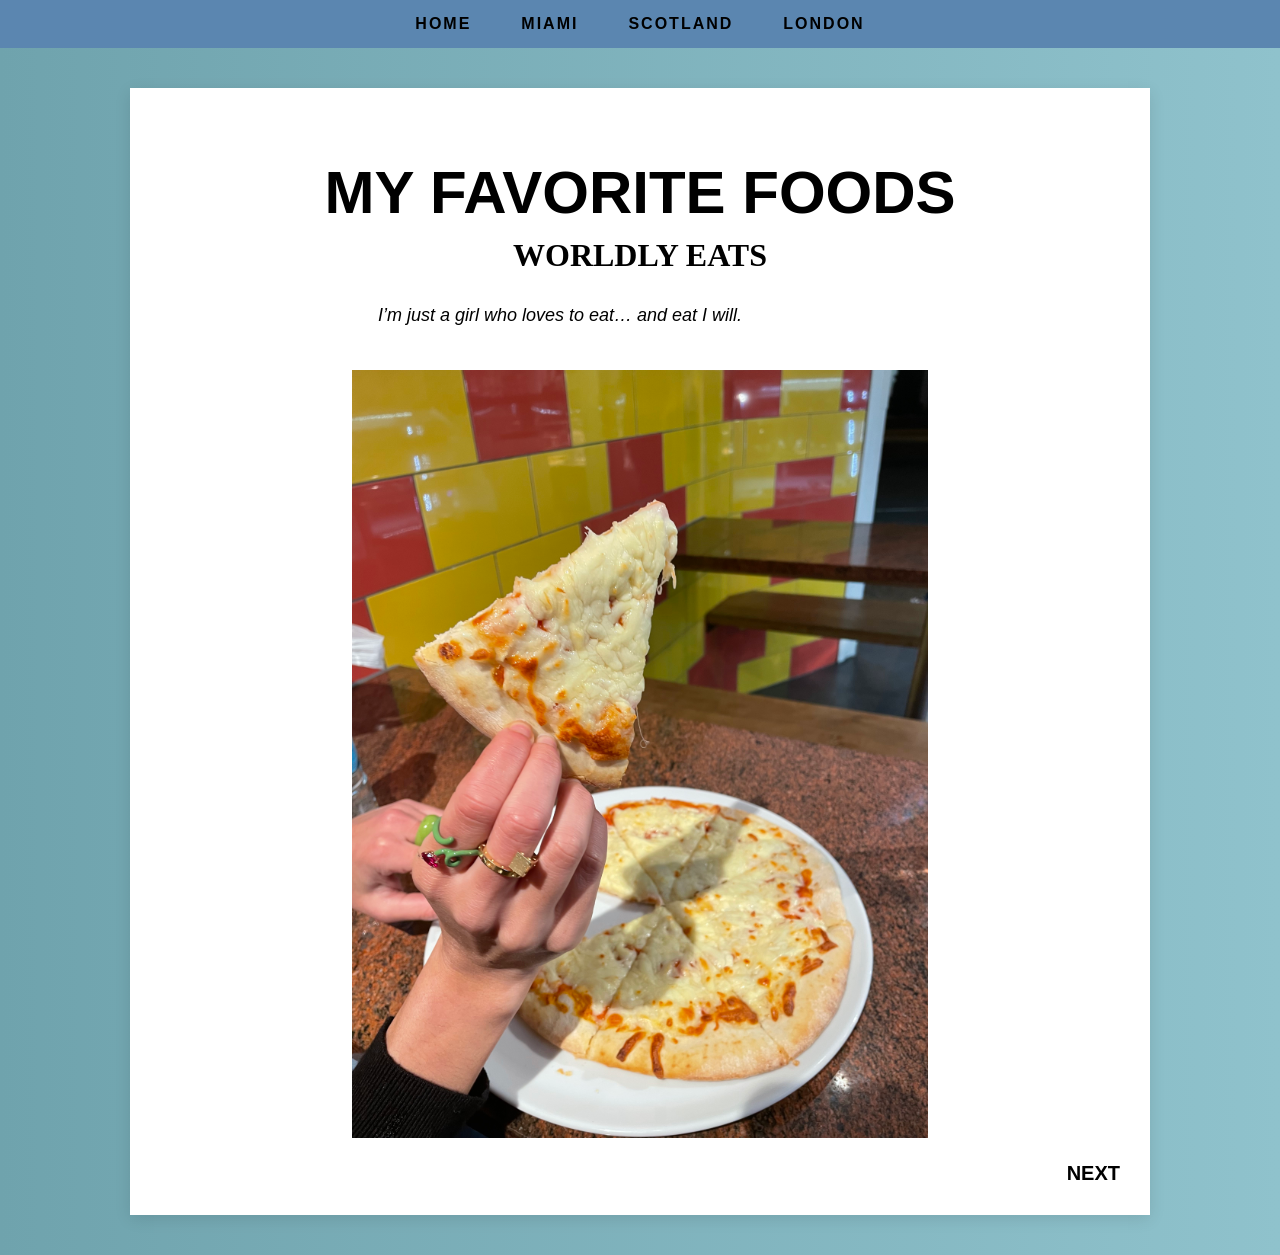
<file: index.html>
<!DOCTYPE html>
<html lang="en">
<head>
    <meta charset="UTF-8">
    <meta name="viewport" content="width=device-width, initial-scale=1.0">
    <title>Worldly Eats</title>
    <link rel="stylesheet" href="style.css">
</head>

<body>


   <div class="nav">
    <a href="index.html">HOME</a>
    <a href="miami.html">MIAMI</a>
    <a href="scotland.html">SCOTLAND</a>
    <a href="london.html">LONDON</a>
</div>

    <!-- MAIN BOX -->
    <div class="main-box">

        <h1>MY FAVORITE FOODS</h1>
        <h2>WORLDLY EATS</h2>

        <p class="tagline">
            I’m just a girl who loves to eat… and eat I will.
        </p>


        <img src="FP.jpeg" alt="Pizza">


        <div class="next">
            <a href="miami.html">NEXT</a>
        </div>

    </div>

</body>
</html>
</file>
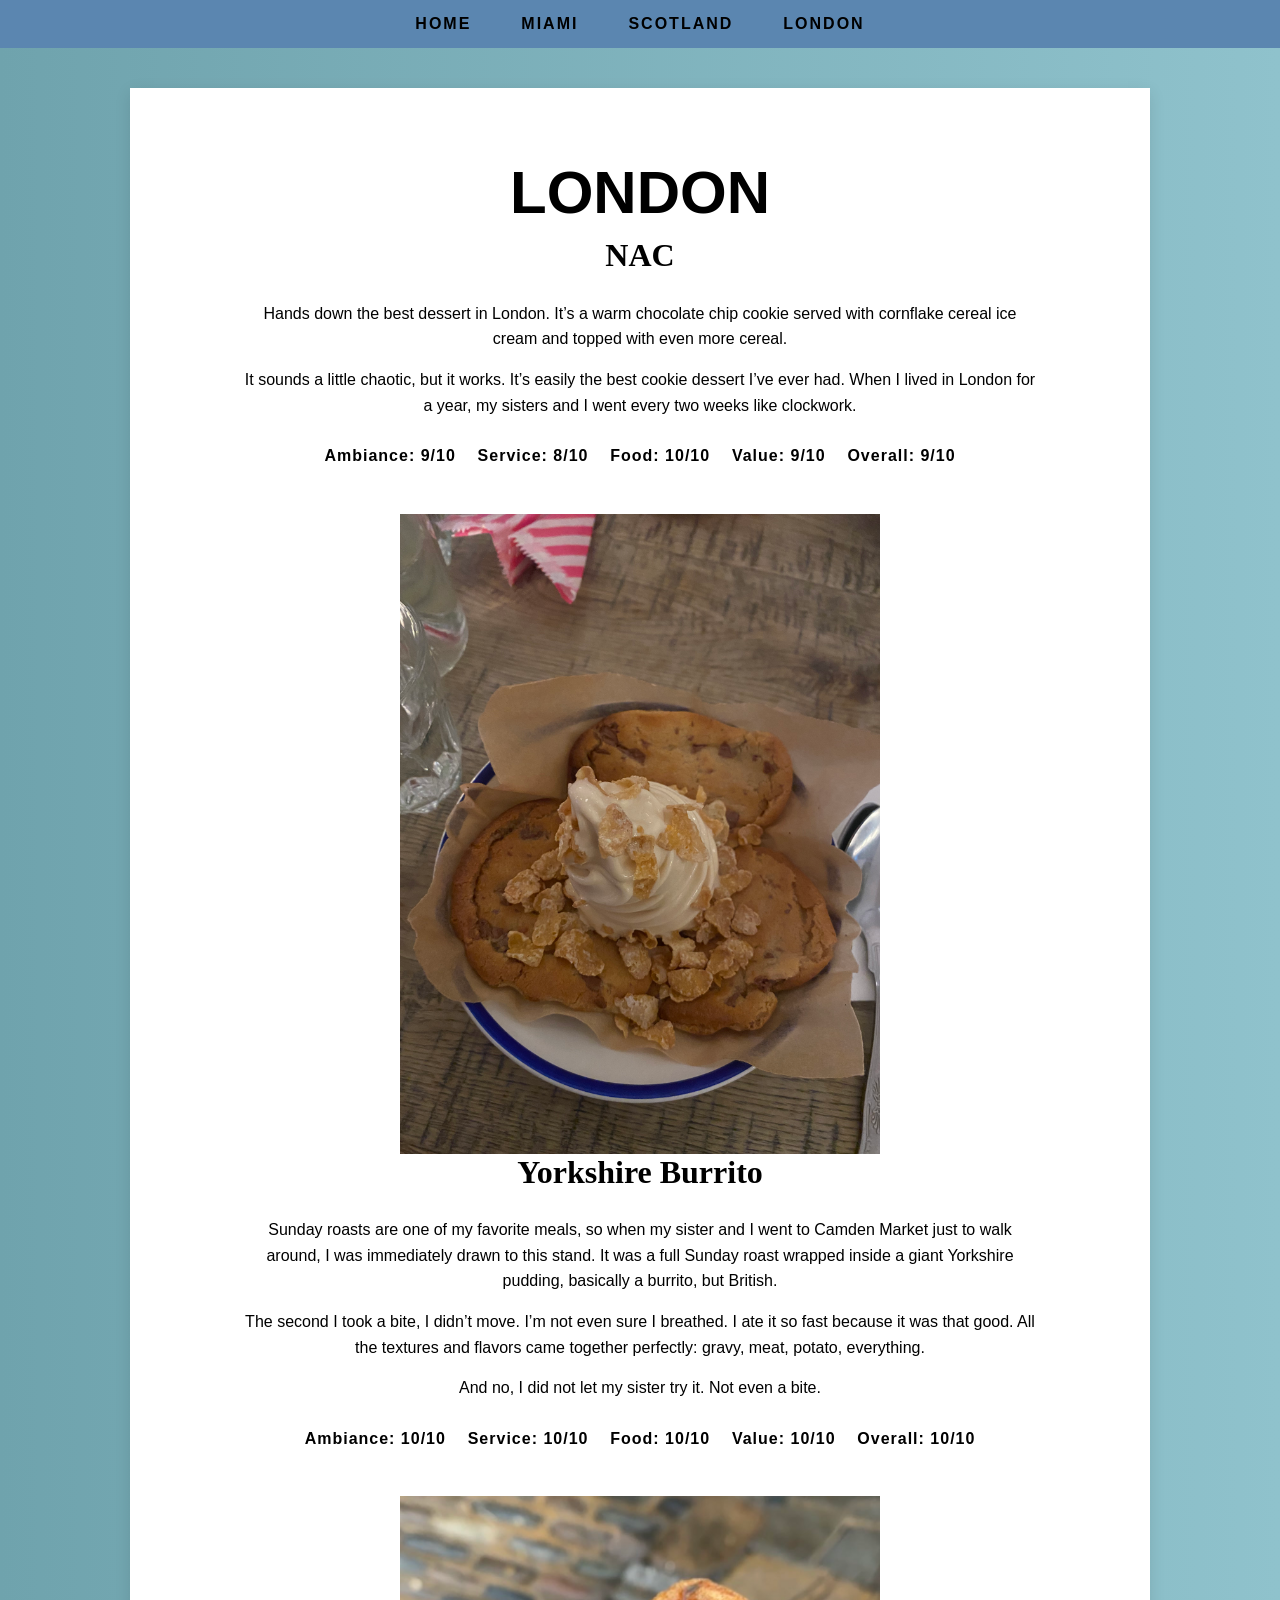
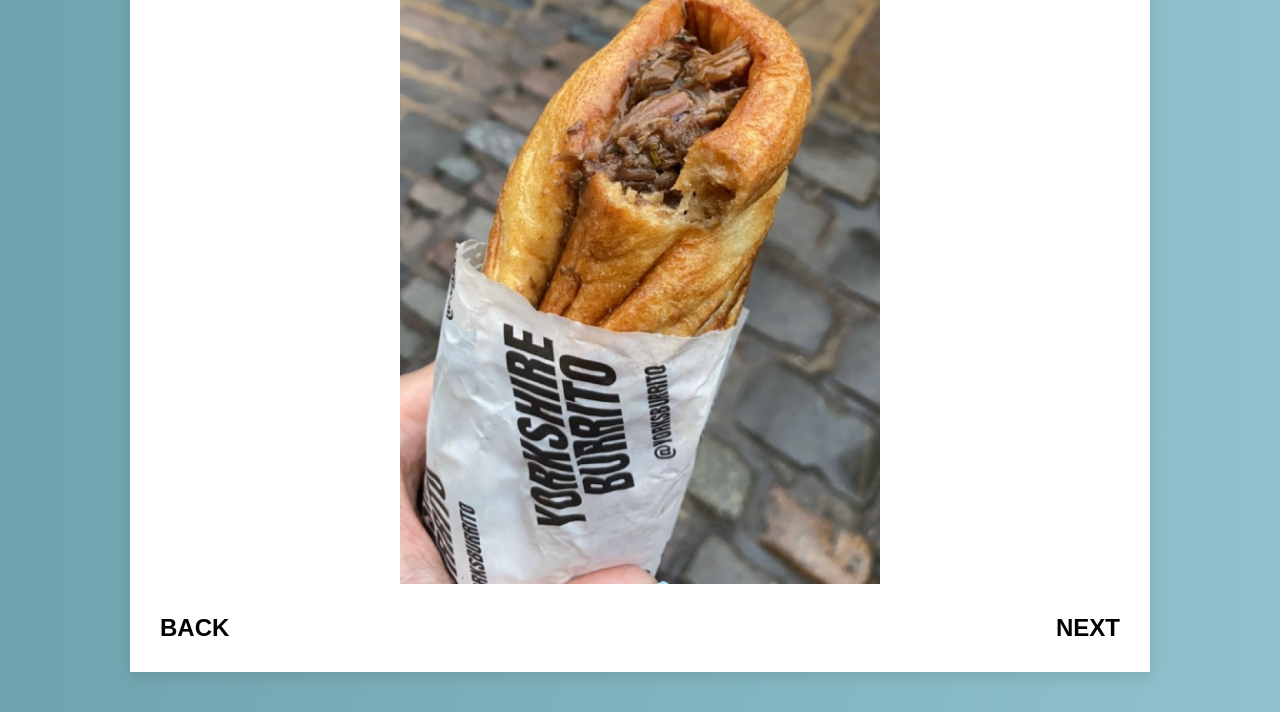
<file: london.html>
<!DOCTYPE html>
<html lang="en">
<head>
    <meta charset="UTF-8">
    <meta name="viewport" content="width=device-width, initial-scale=1.0">
    <title>London - Worldly Eats</title>
    <link rel="stylesheet" href="style.css">
</head>

<body>

    <div class="nav">
    <a href="index.html">HOME</a>
    <a href="miami.html">MIAMI</a>
    <a href="scotland.html">SCOTLAND</a>
    <a href="london.html">LONDON</a>
</div>

    <!-- MAIN -->
    <div class="main-box">

        <h1>LONDON</h1>

      
        <h2>NAC</h2>

        <p>
            Hands down the best dessert in London. It’s a warm chocolate chip cookie served 
            with cornflake cereal ice cream and topped with even more cereal.
        </p>

        <p>
            It sounds a little chaotic, but it works. It’s easily the best cookie dessert 
            I’ve ever had. When I lived in London for a year, my sisters and I went every 
            two weeks like clockwork.
        </p>

        <p class="ratings">
            Ambiance: 9/10 &nbsp;&nbsp;
            Service: 8/10 &nbsp;&nbsp;
            Food: 10/10 &nbsp;&nbsp;
            Value: 9/10 &nbsp;&nbsp;
            Overall: 9/10
        </p>

  
        <div class="single-image">
            <img src="L2.jpeg" alt="Cookie dessert">
        </div>


        <h2>Yorkshire Burrito</h2>

        <p>
            Sunday roasts are one of my favorite meals, so when my sister and I went to Camden 
            Market just to walk around, I was immediately drawn to this stand. It was a full 
            Sunday roast wrapped inside a giant Yorkshire pudding, basically a burrito, but British.
        </p>

        <p>
            The second I took a bite, I didn’t move. I’m not even sure I breathed. I ate it so 
            fast because it was that good. All the textures and flavors came together perfectly: 
            gravy, meat, potato, everything.
        </p>

        <p>
            And no, I did not let my sister try it. Not even a bite.
        </p>

        <p class="ratings">
            Ambiance: 10/10 &nbsp;&nbsp;
            Service: 10/10 &nbsp;&nbsp;
            Food: 10/10 &nbsp;&nbsp;
            Value: 10/10 &nbsp;&nbsp;
            Overall: 10/10
        </p>

   
        <div class="single-image">
            <img src="L1.jpeg" alt="Yorkshire burrito">
        </div>

      
        <div class="page-nav">
            <a href="scotland.html">BACK</a>
            <a href="index.html">NEXT</a>
        </div>

    </div>

</body>
</html>
</file>
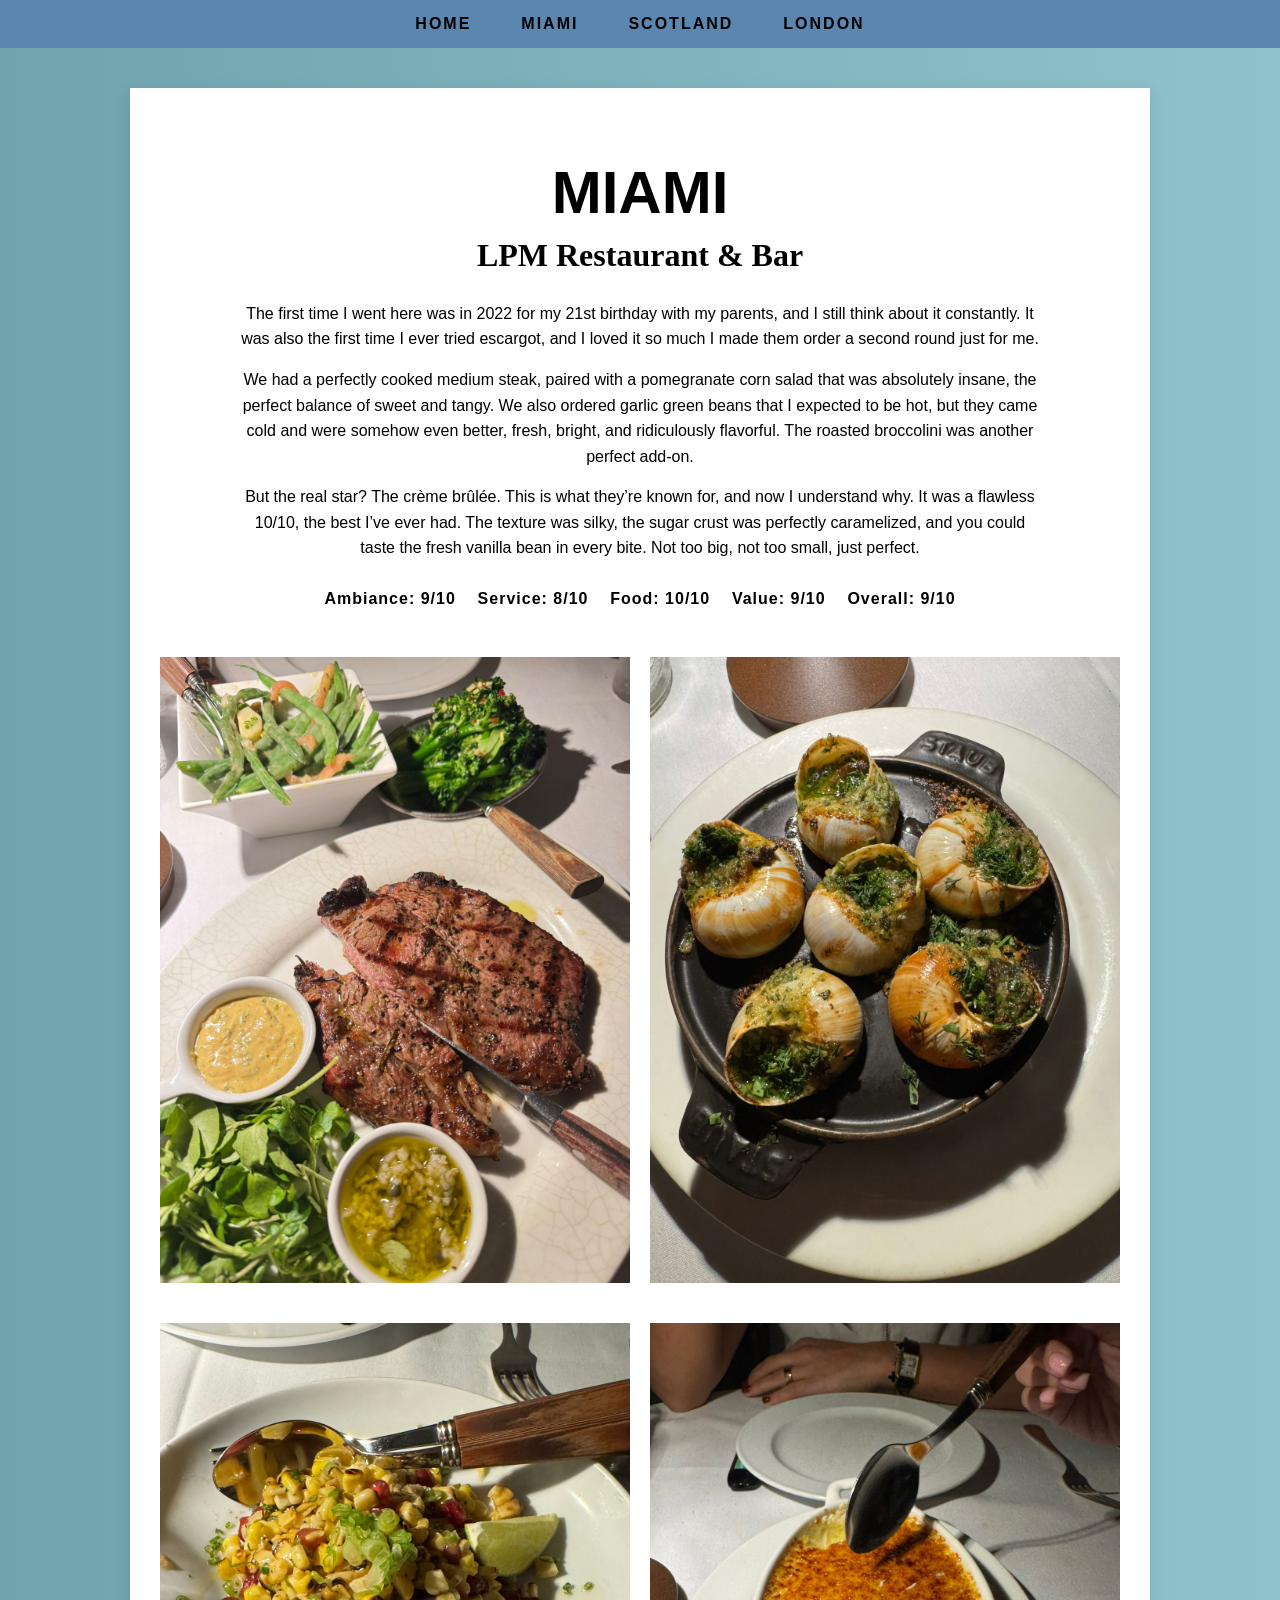
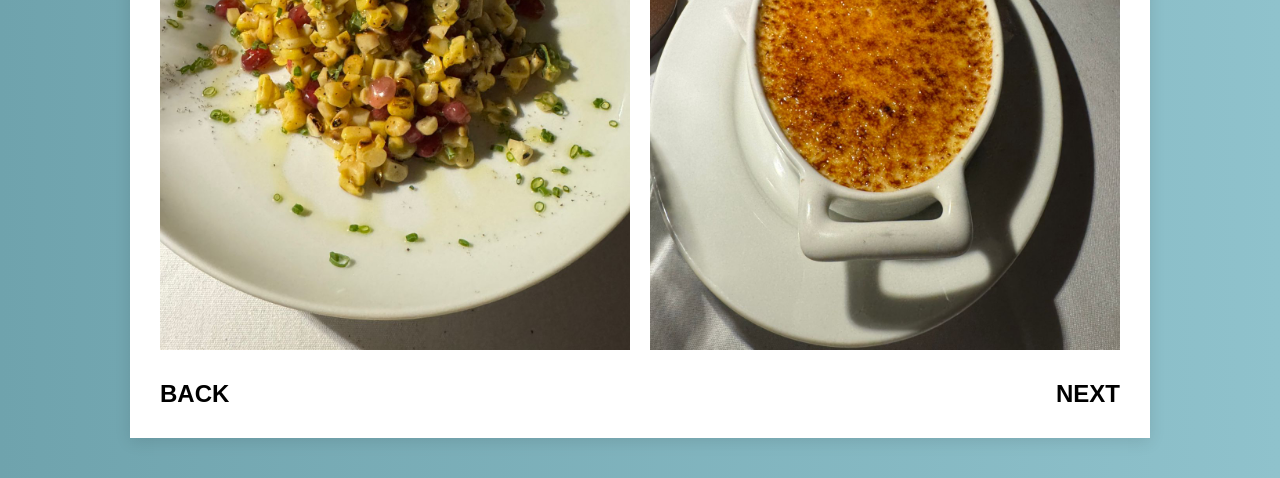
<file: miami.html>
<!DOCTYPE html>
<html lang="en">
<head>
    <meta charset="UTF-8">
    <meta name="viewport" content="width=device-width, initial-scale=1.0">
    <title>Miami - Worldly Eats</title>
    <link rel="stylesheet" href="style.css">
</head>

<body>


  <div class="nav">
    <a href="index.html">HOME</a>
    <a href="miami.html">MIAMI</a>
    <a href="scotland.html">SCOTLAND</a>
    <a href="london.html">LONDON</a>
</div>


    <div class="main-box">

        <h1>MIAMI</h1>
        <h2>LPM Restaurant & Bar</h2>

        <p>
            The first time I went here was in 2022 for my 21st birthday with my parents, 
            and I still think about it constantly. It was also the first time I ever tried escargot, 
            and I loved it so much I made them order a second round just for me.
        </p>

        <p>
            We had a perfectly cooked medium steak, paired with a pomegranate corn salad that 
            was absolutely insane, the perfect balance of sweet and tangy. We also ordered garlic 
            green beans that I expected to be hot, but they came cold and were somehow even better, 
            fresh, bright, and ridiculously flavorful. The roasted broccolini was another perfect add-on.
        </p>

        <p>
            But the real star? The crème brûlée. This is what they’re known for, and now I understand why. 
            It was a flawless 10/10, the best I’ve ever had. The texture was silky, the sugar crust was 
            perfectly caramelized, and you could taste the fresh vanilla bean in every bite. Not too big, 
            not too small, just perfect.
        </p>

  
        <p class="ratings">
            Ambiance: 9/10 &nbsp;&nbsp;
            Service: 8/10 &nbsp;&nbsp;
            Food: 10/10 &nbsp;&nbsp;
            Value: 9/10 &nbsp;&nbsp;
            Overall: 9/10
        </p>

        <!-- IMAGE GRID -->
        <div class="grid">

            <img src="M3.jpg" alt="Steak">
            <img src="M2.jpg" alt="Escargot">
            <img src="M1.jpg" alt="Corn salad">
            <img src="M4.jpg" alt="Creme brulee">

        </div>

     
        <div class="page-nav">
            <a href="index.html">BACK</a>
            <a href="scotland.html">NEXT</a>
        </div>

    </div>

</body>
</html>
</file>
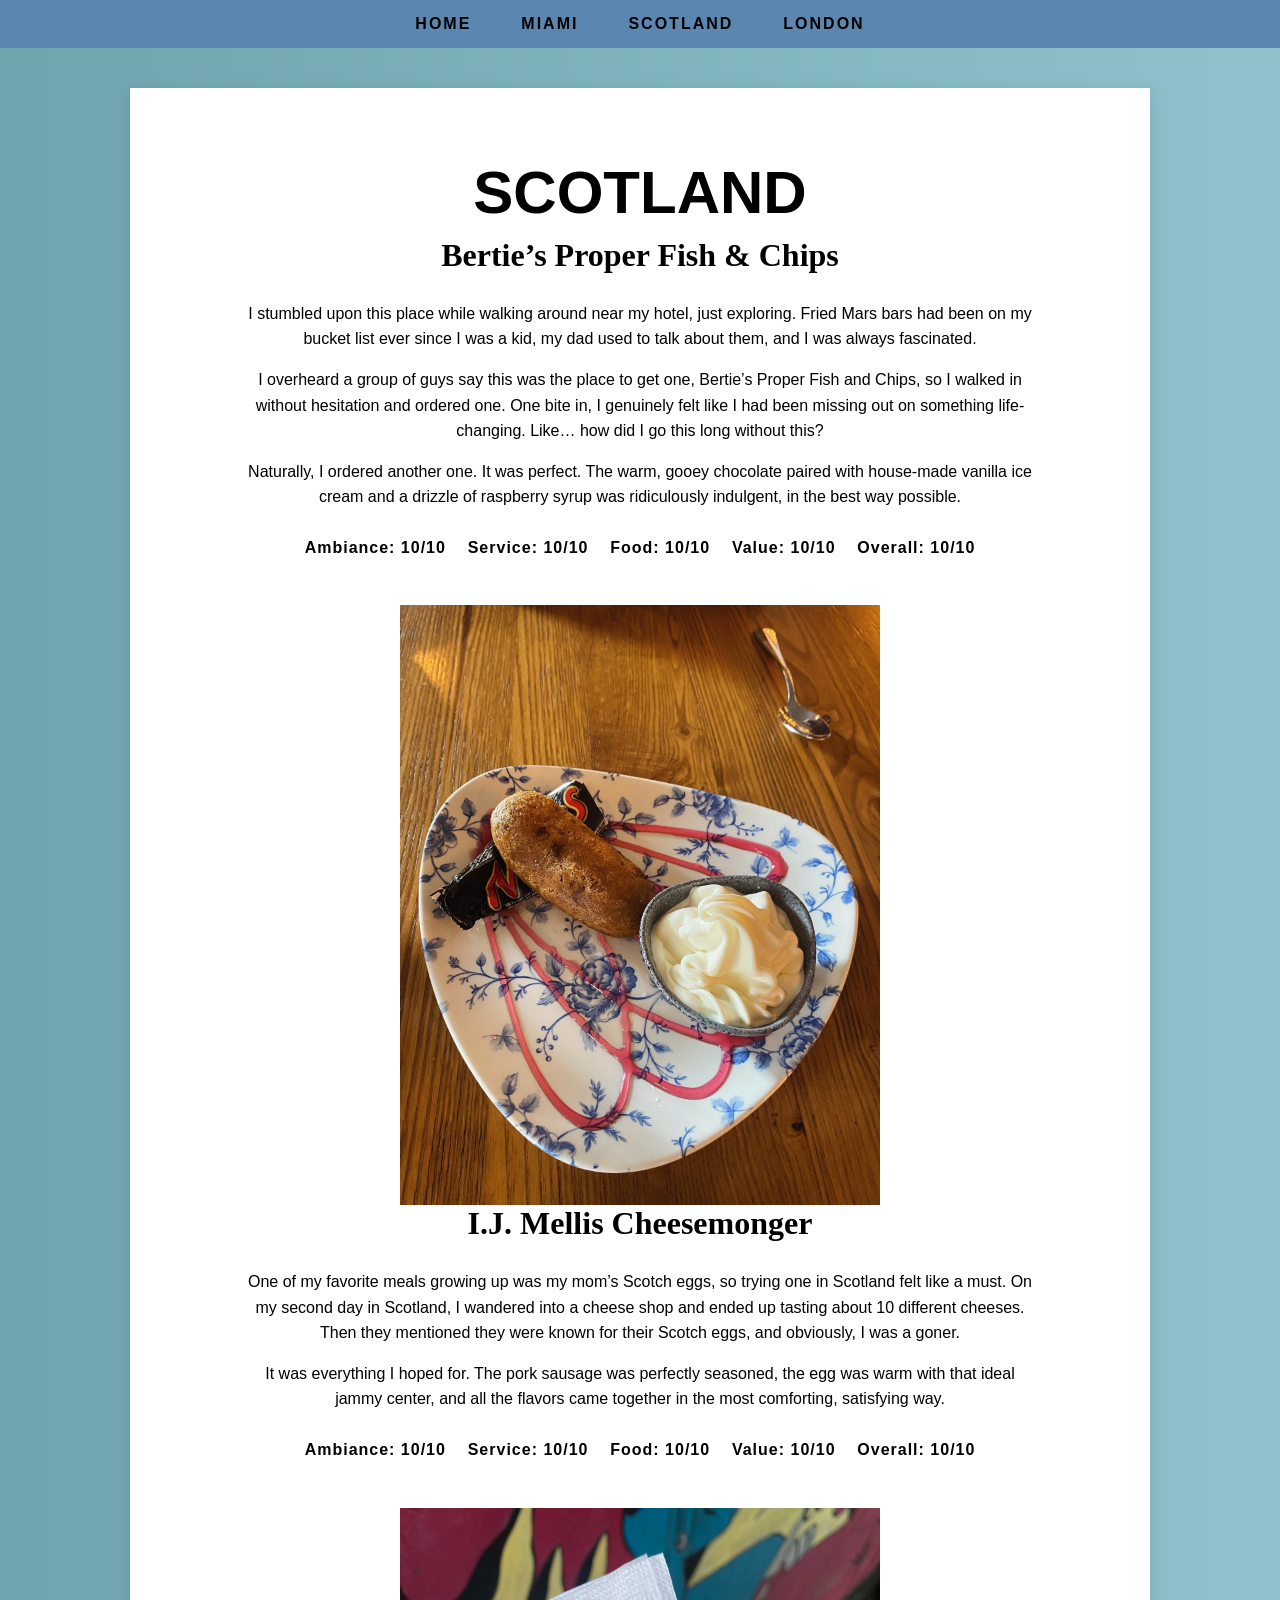
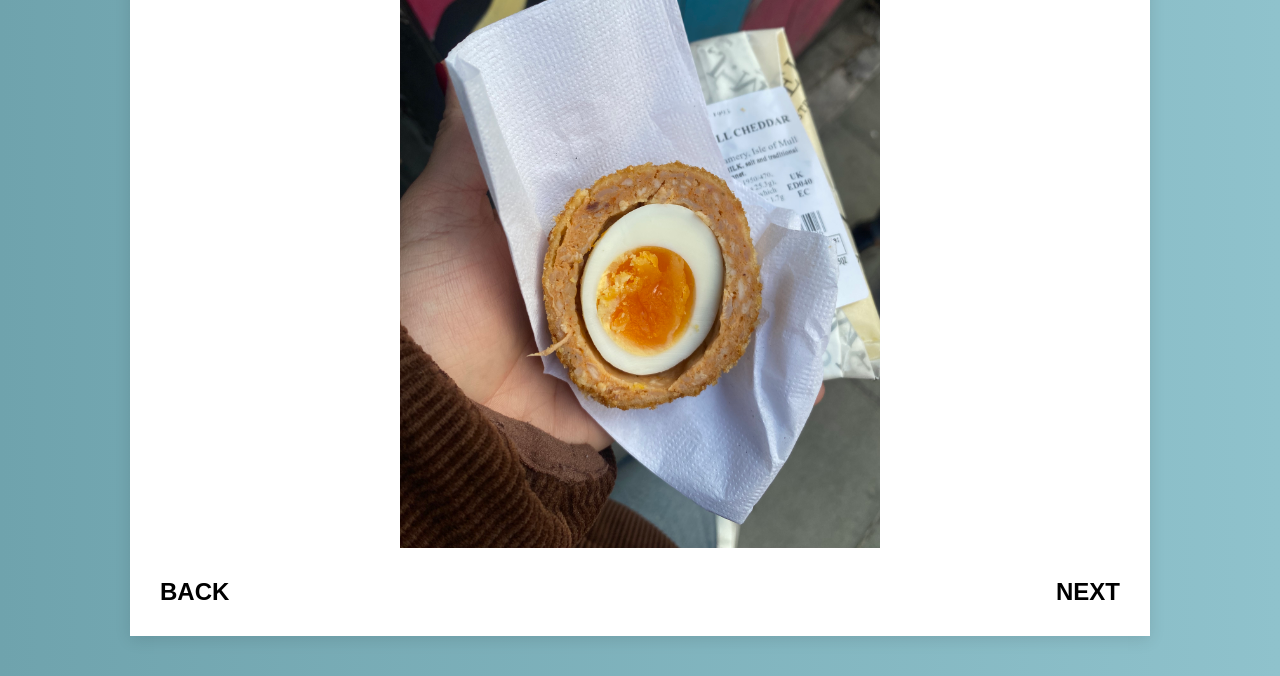
<file: scotland.html>
<!DOCTYPE html>
<html lang="en">
<head>
    <meta charset="UTF-8">
    <meta name="viewport" content="width=device-width, initial-scale=1.0">
    <title>Scotland - Worldly Eats</title>
    <link rel="stylesheet" href="style.css">
</head>

<body>


    <div class="nav">
        <a href="index.html">HOME</a>
        <a href="miami.html">MIAMI</a>
        <a href="scotland.html">SCOTLAND</a>
        <a href="london.html">LONDON</a>
    </div>

    <div class="main-box">

        <h1>SCOTLAND</h1>


        <h2>Bertie’s Proper Fish & Chips</h2>

        <p>
            I stumbled upon this place while walking around near my hotel, just exploring. 
            Fried Mars bars had been on my bucket list ever since I was a kid, my dad used 
            to talk about them, and I was always fascinated.
        </p>

        <p>
            I overheard a group of guys say this was the place to get one, Bertie’s Proper 
            Fish and Chips, so I walked in without hesitation and ordered one. One bite in, 
            I genuinely felt like I had been missing out on something life-changing. Like… 
            how did I go this long without this?
        </p>

        <p>
            Naturally, I ordered another one. It was perfect. The warm, gooey chocolate paired 
            with house-made vanilla ice cream and a drizzle of raspberry syrup was ridiculously 
            indulgent, in the best way possible.
        </p>

        <p class="ratings">
            Ambiance: 10/10 &nbsp;&nbsp;
            Service: 10/10 &nbsp;&nbsp;
            Food: 10/10 &nbsp;&nbsp;
            Value: 10/10 &nbsp;&nbsp;
            Overall: 10/10
        </p>

  
        <div class="single-image">
            <img src="S1.jpg" alt="Fried Mars bar">
        </div>


        <h2>I.J. Mellis Cheesemonger</h2>

        <p>
            One of my favorite meals growing up was my mom’s Scotch eggs, so trying one in 
            Scotland felt like a must. On my second day in Scotland, I wandered into a cheese 
            shop and ended up tasting about 10 different cheeses. Then they mentioned they 
            were known for their Scotch eggs, and obviously, I was a goner.
        </p>

        <p>
            It was everything I hoped for. The pork sausage was perfectly seasoned, the egg 
            was warm with that ideal jammy center, and all the flavors came together in the 
            most comforting, satisfying way.
        </p>

        <p class="ratings">
            Ambiance: 10/10 &nbsp;&nbsp;
            Service: 10/10 &nbsp;&nbsp;
            Food: 10/10 &nbsp;&nbsp;
            Value: 10/10 &nbsp;&nbsp;
            Overall: 10/10
        </p>

     
        <div class="single-image">
            <img src="S3.jpeg" alt="Scotch egg">
        </div>

    
        <div class="page-nav">
            <a href="miami.html">BACK</a>
            <a href="london.html">NEXT</a>
        </div>

    </div>

</body>
</html>
</file>
<file: style.css>
body {
    margin: 0;
    font-family: Arial, Helvetica, sans-serif;
    background: linear-gradient(to right, #6fa3ad, #8fc2cc);
}


.nav {
    background-color: #5b86b0;
    display: flex;
    justify-content: center;
    gap: 50px;
    padding: 15px;
}

.nav a {
    text-decoration: none;
    color: black;
    font-weight: bold;
    letter-spacing: 2px;
    transition: 0.3s;
}

.nav a:hover {
    opacity: 0.7;
}


.main-box {
    background-color: white;
    width: 75%;
    margin: 40px auto;
    padding: 30px;
    text-align: center;
    box-shadow: 0 4px 15px rgba(0,0,0,0.1);
}


h1 {
    font-size: 60px;
    margin-bottom: 10px;
}

h2 {
    font-size: 32px;
    font-family: Georgia, serif;
    margin-top: 0;
}


.tagline {
    margin: 20px 0;
    font-size: 18px;
    font-style: italic;
}


p {
    max-width: 800px;
    margin: 15px auto;
    line-height: 1.6;
    font-size: 16px;
}


.ratings {
    font-weight: bold;
    margin: 25px auto;
    text-align: center;
    letter-spacing: 1px;
}


img {
    width: 60%;
    margin-top: 20px;
}


.grid {
    display: grid;
    grid-template-columns: 1fr 1fr;
    gap: 20px;
    margin-top: 20px;
}

.grid img {
    width: 100%;
    height: auto;
}


.single-image {
    display: flex;
    justify-content: center;
    margin-top: 20px;
}

.single-image img {
    width: 50%;
}


.page-nav {
    display: flex;
    justify-content: space-between;
    margin-top: 30px;
}

.page-nav a {
    text-decoration: none;
    font-weight: bold;
    font-size: 24px;
    color: black;
    transition: 0.3s;
}

.page-nav a:hover {
    opacity: 0.7;
}


.next {
    text-align: right;
    margin-top: 20px;
}

.next a {
    text-decoration: none;
    font-weight: bold;
    font-size: 20px;
    color: black;
    transition: 0.3s;
}

.next a:hover {
    opacity: 0.7;
}
</file>
